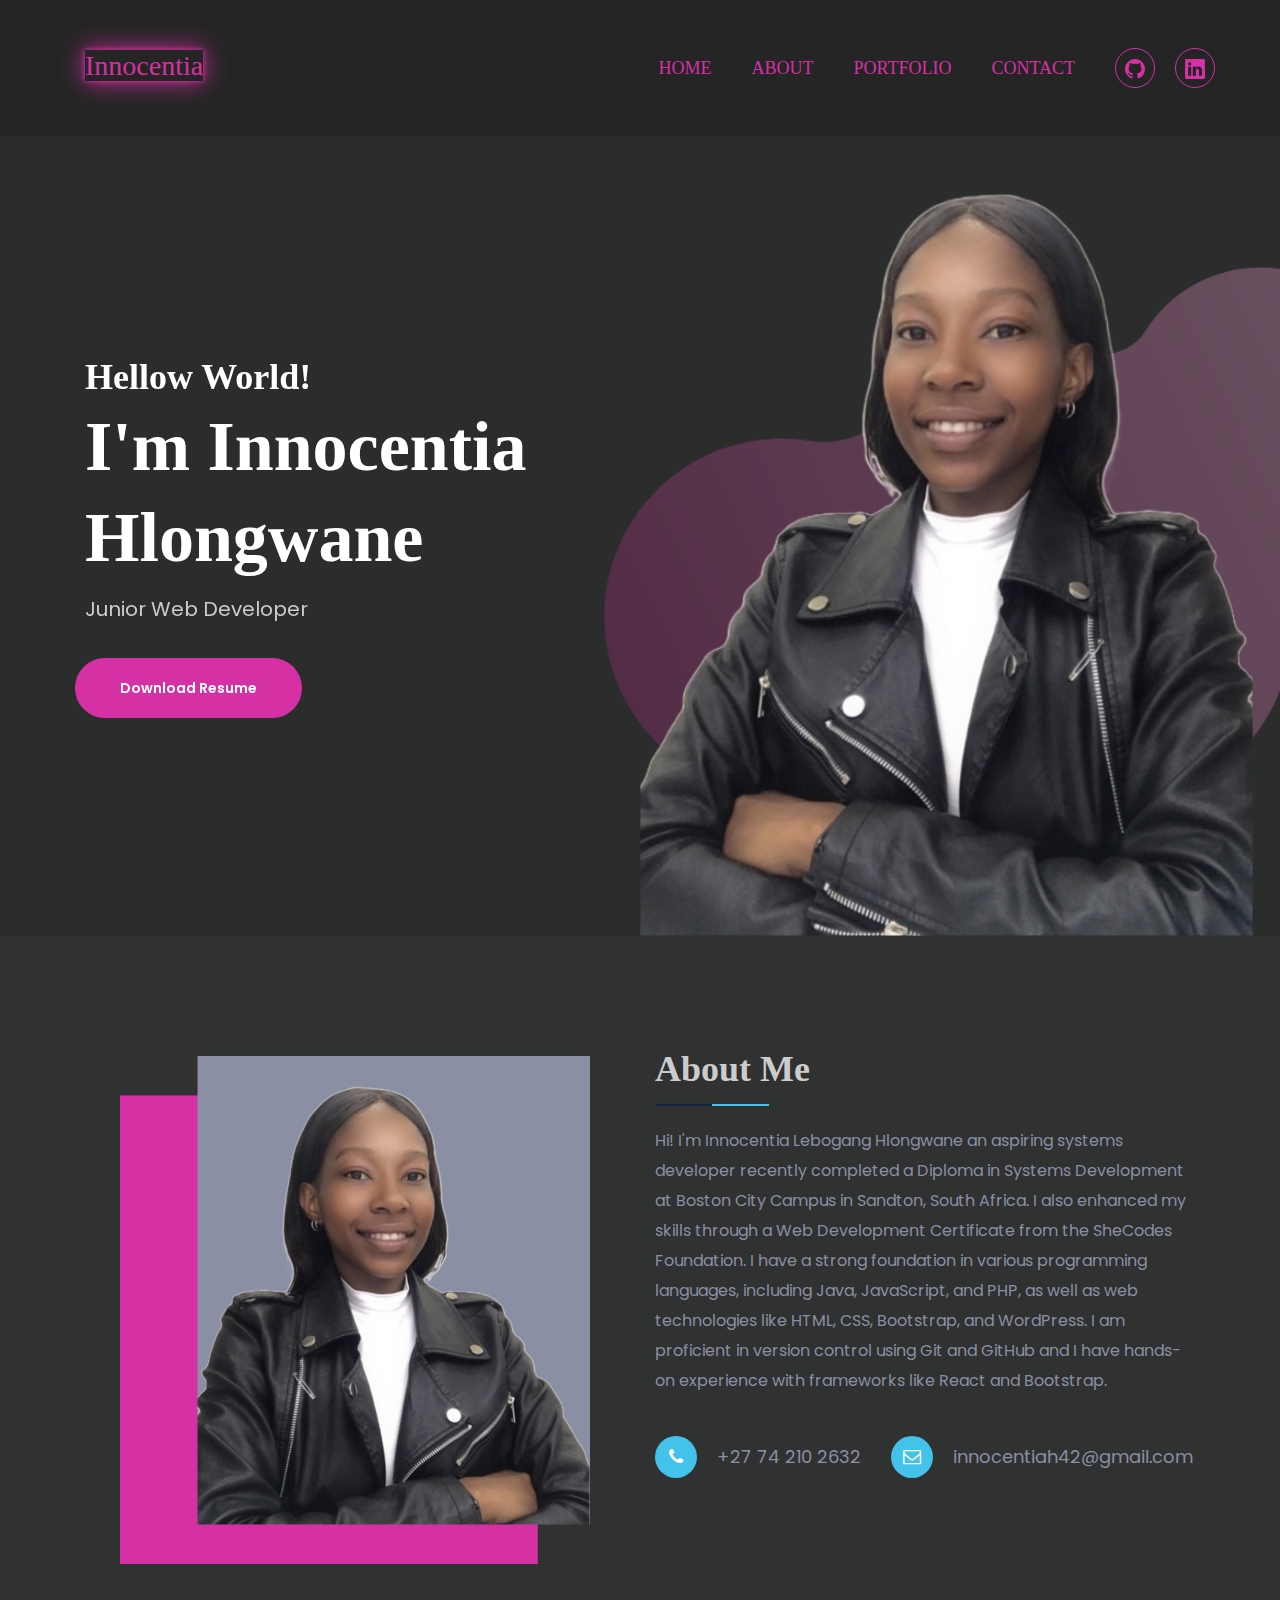
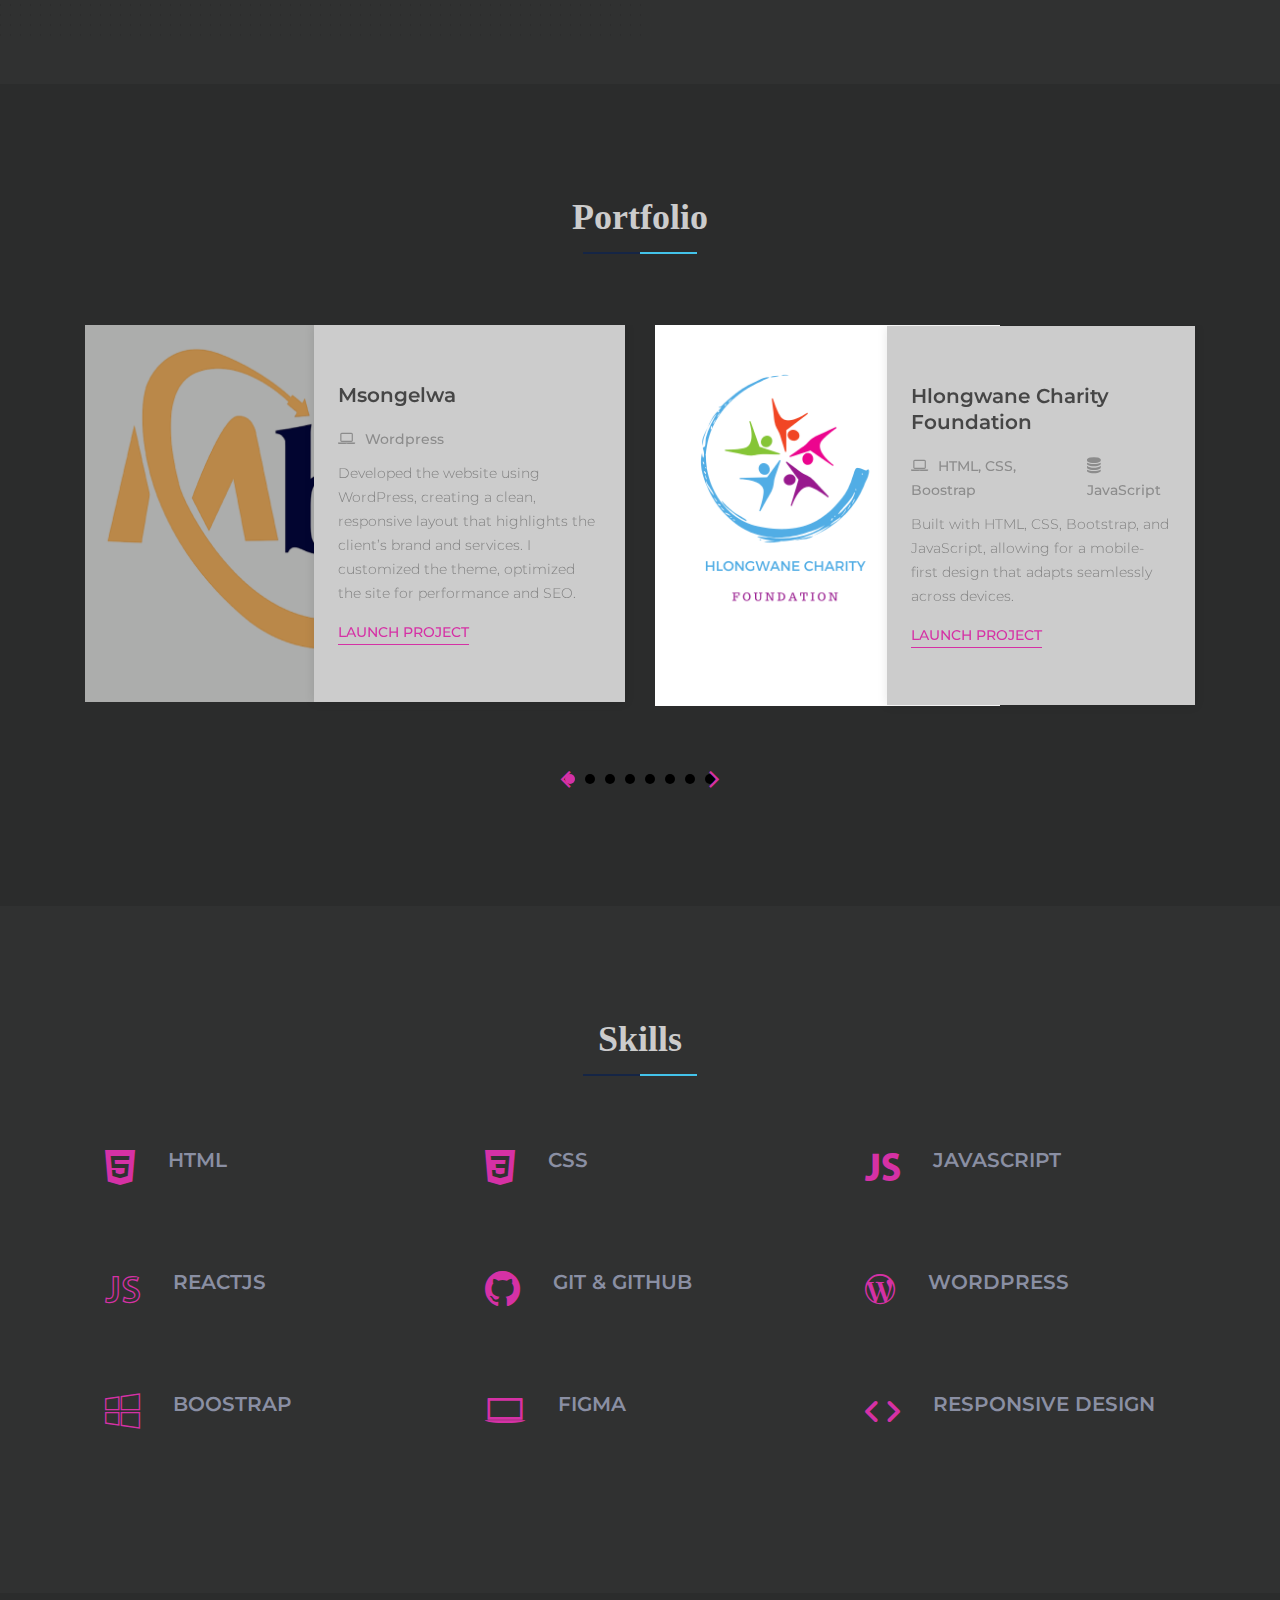
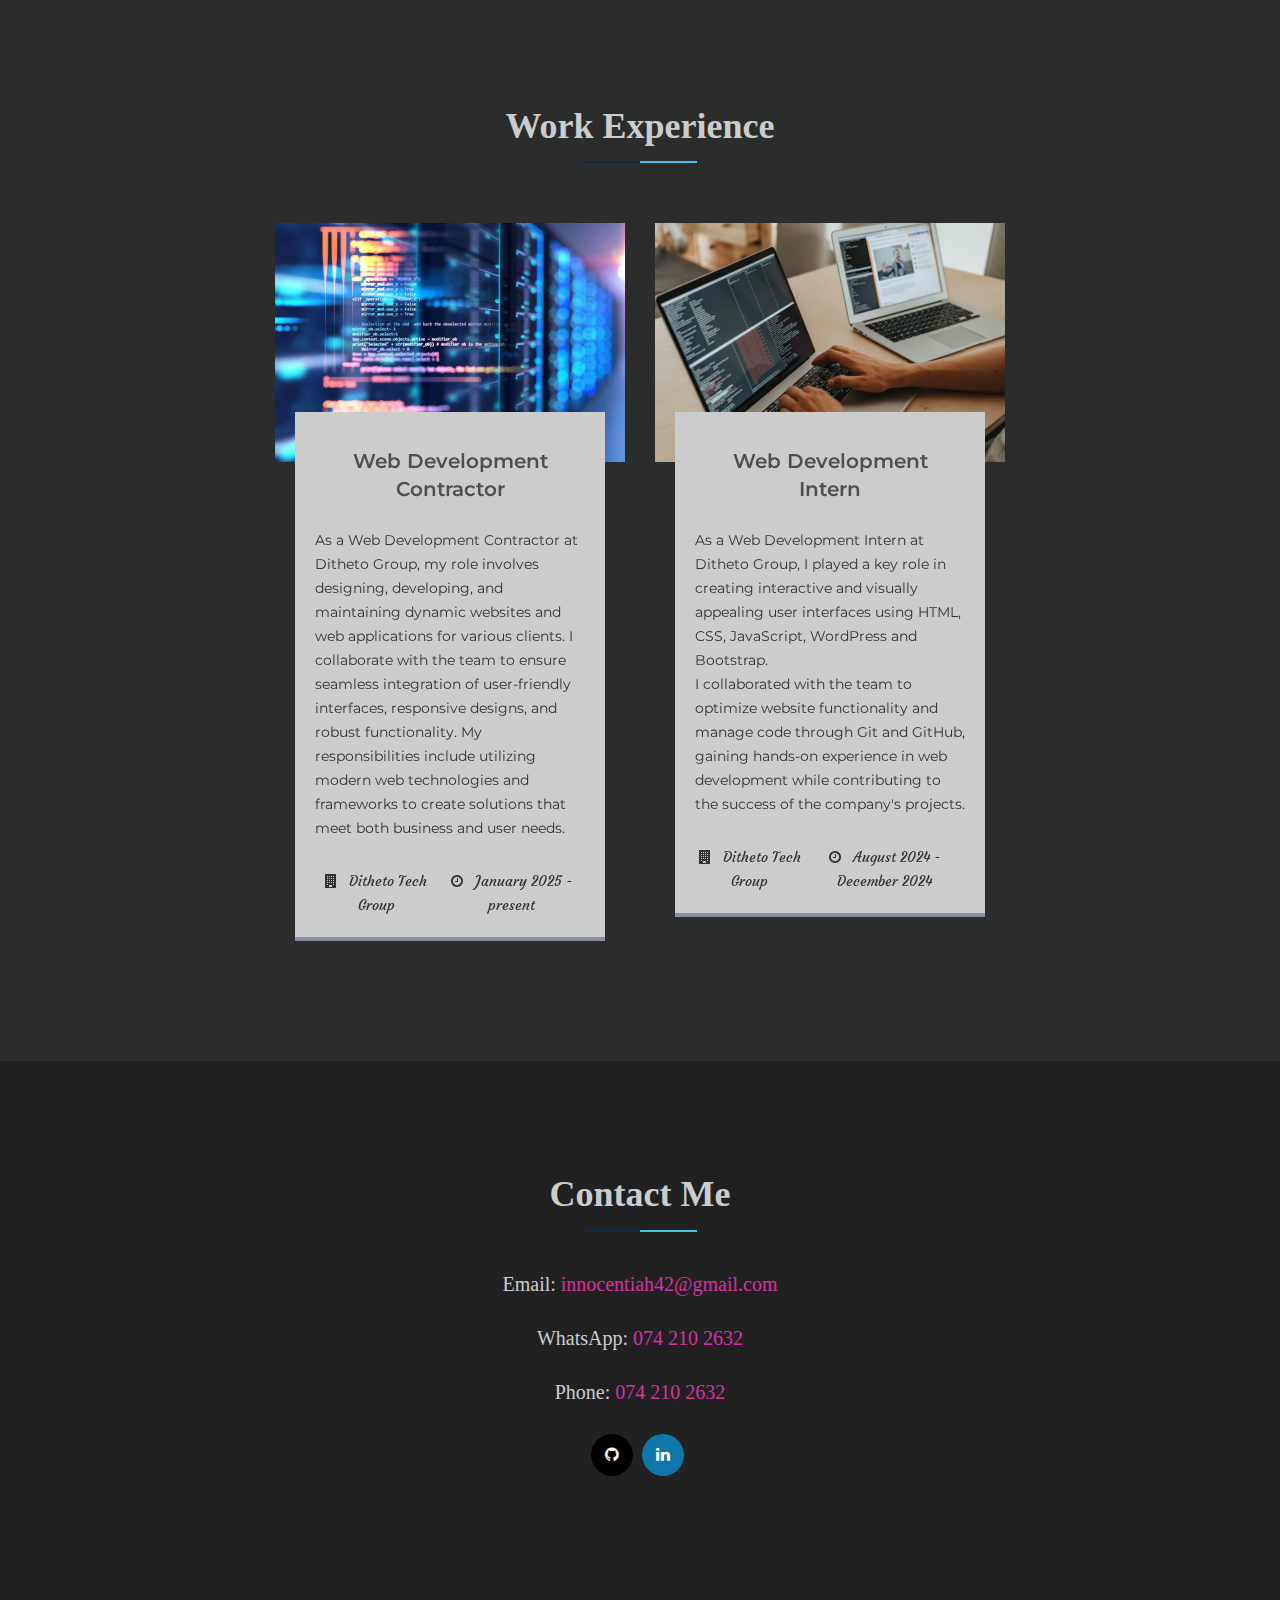
<file: index.html>
<!doctype html>
<html class="no-js" lang="zxx">

<head>
    <meta charset="utf-8">
    <meta http-equiv="x-ua-compatible" content="ie=edge">
    <title>Innocentia Hlongwane – Portfolio</title>
    <meta name="description" content="">
    <meta name="viewport" content="width=device-width, initial-scale=1, shrink-to-fit=no">

    <!-- Favicon -->
    <link rel="shortcut icon" href="img/portfolio/logo/innocent-logo.png" type="image/x-icon">
    <link rel="apple-touch-icon" href="img/portfolio/logo/innocent-logo.png">

    <!-- Plugins -->
    <link rel="stylesheet" href="myPortfolio/src/src/css/bootstrap.min.css">
    <link rel="stylesheet" href="myPortfolio/src/src/css/plugins.css">

    <!-- Style Css -->
    <link rel="stylesheet" href="myPortfolio/src/src/css/style.css">

    <!-- Custom Styles -->
    <link rel="stylesheet" href="myPortfolio/src/src/css/custom.css">
</head>

<body>

    <!-- Wrapper -->
    <div id="wrapper" class="wrapper">

        <!-- Header -->
        <header class="header header-1 header--static body-header clearfix">
            <div class="container">
                <div class="row align-items-center justify-content-between">
                    <div class="col">
                        <div class="logo">
                            <a class="navbar-brand" href="index.html">Innocentia</a>
                        </div>
                    </div>
                    <div class="col-auto me-auto d-flex align-items-center">
                        <nav class="mainmenu_nav with-mega-menu forall-element-page d-none d-lg-block">
                            <ul class="mainmenu">
                                <li>
                                    <a href="#Home">Home</a>
                                </li>
                                <li>
                                    <a href="#About">About</a>
                                </li>
                                <li>
                                    <a href="#Portfolio">Portfolio</a>
                                </li>
                                <li>
                                    <a href="#Contact">Contact</a>
                                </li>
                            </ul>
                        </nav>
                         <div class="social-links2 d-flex justify-content-end">
              <a
                href="https://github.com/InnocentiaHlongwane"
                target="_blank"
                title="github Profile"
              >
              <svg xmlns="http://www.w3.org/2000/svg" width="20" height="20" fill="currentColor" class="bi bi-github" viewBox="0 0 16 16">
                <path d="M8 0C3.58 0 0 3.58 0 8c0 3.54 2.29 6.53 5.47 7.59.4.07.55-.17.55-.38 0-.19-.01-.82-.01-1.49-2.01.37-2.53-.49-2.69-.94-.09-.23-.48-.94-.82-1.13-.28-.15-.68-.52-.01-.53.63-.01 1.08.58 1.23.82.72 1.21 1.87.87 2.33.66.07-.52.28-.87.51-1.07-1.78-.2-3.64-.89-3.64-3.95 0-.87.31-1.59.82-2.15-.08-.2-.36-1.02.08-2.12 0 0 .67-.21 2.2.82.64-.18 1.32-.27 2-.27s1.36.09 2 .27c1.53-1.04 2.2-.82 2.2-.82.44 1.1.16 1.92.08 2.12.51.56.82 1.27.82 2.15 0 3.07-1.87 3.75-3.65 3.95.29.25.54.73.54 1.48 0 1.07-.01 1.93-.01 2.2 0 .21.15.46.55.38A8.01 8.01 0 0 0 16 8c0-4.42-3.58-8-8-8"/>
              </svg>
              </a>
              <a
                href="https://www.linkedin.com/in/innocentia-lebogang-hlongwane-349632282/"
                target="_blank"
                title="linkedin Profile"
              >
              <svg xmlns="http://www.w3.org/2000/svg" width="20" height="20" fill="currentColor" class="bi bi-linkedin" viewBox="0 0 16 16">
                <path d="M0 1.146C0 .513.526 0 1.175 0h13.65C15.474 0 16 .513 16 1.146v13.708c0 .633-.526 1.146-1.175 1.146H1.175C.526 16 0 15.487 0 14.854zm4.943 12.248V6.169H2.542v7.225zm-1.2-8.212c.837 0 1.358-.554 1.358-1.248-.015-.709-.52-1.248-1.342-1.248S2.4 3.226 2.4 3.934c0 .694.521 1.248 1.327 1.248zm4.908 8.212V9.359c0-.216.016-.432.08-.586.173-.431.568-.878 1.232-.878.869 0 1.216.662 1.216 1.634v3.865h2.401V9.25c0-2.22-1.184-3.252-2.764-3.252-1.274 0-1.845.7-2.165 1.193v.025h-.016l.016-.025V6.169h-2.4c.03.678 0 7.225 0 7.225z"/>
              </svg>
              </a>
          </div>
                    </div>
                </div>

                <div class="row">
                    <div class="col-lg-12 d-none">
                        <nav class="mobilemenu__nav">
                            <ul class="meninmenu">
                                <li><a href="#Home">Home</a></li>
                                <li><a href="#About">About</a></li>
                                <li><a href="#Portfolio">Portfolio</a></li>
                                <li><a href="#Contact">Contact</a></li> 
                            </ul>
                        </nav>
                    </div>
                </div>

                <!-- Mobile Menu -->
                <div class="mobile-menu d-block d-lg-none"></div>
                <!-- Mobile Menu -->
            </div>
        </header>
        <!--// Header -->

         <!-- Start Slider Area -->
        <div class="ht-mega-slider" id="Home">
            <div class="ht-mega-slider-activation">
                <!-- Start Single Slide -->
                <div class="ht-slide slider-style-2 bg_image--123 d-flex align-items-center animation__style--1">
                    <div class="container">
                        <div class="row align-items-center text-start">
                            <div class="col-xl-7 col-lg-6 col-md-12 col-12">
                                <div class="hero-body content text-start">
                                    <h2>Hellow World!</h2>
                                    <h1>I'm Innocentia Hlongwane</h1>
                                    <p>Junior Web Developer</p>
                                    <div class="slide-btn">
                                        <a class="cln-btn" href="myPortfolio/src/src/doc/InnodevCV.pdf">Download Resume</a>
                                    </div>
                                </div>
                            </div>
                        </div>
                    </div>
                </div>
                <!-- End Single Slide -->
            </div>
        </div>
        <!-- End Slider Area -->

        <!-- Page Conttent -->
        <main class="page-content">

           <!-- Start About Area -->
            <div class="reapir-about-area section-ptb-120" id="About">
                <div class="container">
                    <div class="row">
                        <div class="col-lg-6">
                            <div class="thumb">
                                <img src="myPortfolio/src/src/img/portfolio/about/lebzaa.png" alt="about me">
                            </div>
                        </div>
                        <div class="col-lg-6">
                            <div class="content">
                                <div class="section-title--9">
                                    <h2>About Me</h2>
                                    <img src="myPortfolio/src/src/img/repair/logo/title.png" alt="title shape">
                                </div>
                                <p>
                          Hi! I'm Innocentia Lebogang Hlongwane an aspiring systems developer recently completed a Diploma in Systems Development
                           at Boston City Campus in Sandton, South Africa. I also enhanced my skills through a Web Development Certificate from 
                           the SheCodes Foundation. I have a strong foundation in various programming languages, including Java, JavaScript,
                            and PHP, as well as web technologies like HTML, CSS, Bootstrap, and WordPress. I am proficient in version control
                             using Git and GitHub and I have hands-on experience with frameworks like React and Bootstrap.</p>
                                <div class="address">
                                    <p><i class="fa fa-phone"></i> +27 74 210 2632</p>
                                    <p><i class="fa fa-envelope-o"></i> innocentiah42@gmail.com</p>
                                </div>
                            </div>
                        </div>
                    </div>
                </div>

                <div class="shape">
                    <img src="myPortfolio/src/src/img/repair/about/shape.png" alt="shape image">
                </div>
            </div>
            <!-- End About Area -->

                <!-- Start Portfolio Carousel Style-->
            <div class="section-post-carousel section-ptb-120 bg_color--2" id="Portfolio">
                <div class="container">
                    <div class="row">
                        <div class="col-lg-12">
                           <div class="section-title--9 text-center">
                                    <h2>Portfolio</h2>
                                    <img src="myPortfolio/src/src/img/repair/logo/title.png" alt="title shape">
                              </div>
                        </div>
                    </div>

                    <div class="row mt--60 pb--60">
                        <div class="col-lg-12">
                            <div class="post-carousel-wrapper post-carousel-active-4 gardeninig-blog">

                                  <!-- Start Single Post -->
                                <div class="post-carousel post-carousel-4">
                                    <div class="post-carousel-flex">
                                        <div class="thumb">
                                            <a href="#">
                                                <img src="myPortfolio/src/src/img/portfolio/portfolio/mbs2-logo.png" alt="Msongelwa">
                                            </a>
                                        </div>
                                        <div class="ptc-content">
                                            <div class="content">
                                                <h2><a href="#">Msongelwa</a></h2>
                                                <ul class="meta">
                                                    <li><i class="fa fa-laptop"></i><a href="#">Wordpress</a></li>
                                                    <!--<li><i class="fa fa-database"></i>JavaScript</li>-->
                                                </ul>
                                                <p>Developed the website using WordPress, creating a clean, responsive layout that highlights the client’s brand and services. 
                                                    I customized the theme, optimized the site for performance and SEO.</p>
                                                <div class="post-btn">
                                                    <a class="readmore-btn" href="https://msongelwa.co.za/">LAUNCH PROJECT</a>
                                                </div>
                                            </div>
                                        </div>
                                    </div>
                                </div>
                                <!-- End Single Post -->

                                <!-- Start Single Post -->
                                <div class="post-carousel post-carousel-4">
                                    <div class="post-carousel-flex">
                                        <div class="thumb">
                                            <a href="#">
                                                <img src="myPortfolio/src/src/img/portfolio/portfolio/HCF.png" alt="HCF">
                                            </a>
                                        </div>
                                        <div class="ptc-content">
                                            <div class="content">
                                                <h2><a href="#">Hlongwane Charity Foundation</a></h2>
                                                <ul class="meta">
                                                    <li><i class="fa fa-laptop"></i>HTML, CSS, Boostrap</li>
                                                    <li><i class="fa fa-database"></i>JavaScript</li>
                                                </ul>
                                                <p>Built with HTML, CSS, Bootstrap, and JavaScript, allowing for a mobile-first design that
                                                     adapts seamlessly across devices.</p>
                                                <div class="post-btn">
                                                    <a class="readmore-btn" href="#">LAUNCH PROJECT</a>
                                                </div>
                                            </div>
                                        </div>
                                    </div>
                                </div>
                                <!-- End Single Post -->

                                <!-- Start Single Post -->
                                <div class="post-carousel post-carousel-4">
                                    <div class="post-carousel-flex">
                                        <div class="thumb">
                                            <a href="#">
                                                <img src="myPortfolio/src/src/img/portfolio/portfolio/maxmax.png" alt="max handyman">
                                            </a>
                                        </div>
                                        <div class="ptc-content">
                                            <div class="content">
                                                <h2><a href="#">Max's Handyman</a></h2>
                                                <ul class="meta">
                                                    <li><i class="fa fa-laptop"></i><a href="#">HTML, CSS, Boostrap</a></li>
                                                    <li><i class="fa fa-database"></i>PHP, MySql</li>
                                                </ul>
                                                <p>Developed a business website using HTML, CSS, JavaScript,
                                                     and Bootstrap, focusing on clean design and service listings.</p>
                                                <div class="post-btn">
                                                    <a class="readmore-btn" href="https://max-handyman.netlify.app/">LAUNCH PROJECT</a>
                                                </div>
                                            </div>
                                        </div>
                                    </div>
                                </div>
                                <!-- End Single Post -->

                                <!-- Start Single Post -->
                                <div class="post-carousel post-carousel-4">
                                    <div class="post-carousel-flex">
                                        <div class="thumb">
                                            <a href="#">
                                                <img src="myPortfolio/src/src/img/portfolio/portfolio/coffee (1).png" alt="opulent roastery">
                                            </a>
                                        </div>
                                        <div class="ptc-content">
                                            <div class="content">
                                                <h2><a href="#">Opulent Roastery</a></h2>
                                                <ul class="meta">
                                                    <li><i class="fa fa-laptop"></i><a href="#">HTML, CSS</a></li>
                                                    <li><i class="fa fa-database"></i>JavaScript</li>
                                                </ul>
                                                <p>Designed and developed a sleek coffee shop website using HTML and CSS,
                                                     highlighting brand identity through elegant visuals, menu sections, and contact features.</p>
                                                <div class="post-btn">
                                                    <a class="readmore-btn" href="https://the-coffee-boutique.netlify.app/">LAUNCH PROJECT</a>
                                                </div>
                                            </div>
                                        </div>
                                    </div>
                                </div>
                                <!-- End Single Post -->

                                <!-- Start Single Post -->
                                <div class="post-carousel post-carousel-4">
                                    <div class="post-carousel-flex">
                                        <div class="thumb">
                                            <a href="#">
                                                <img src="myPortfolio/src/src/img/portfolio/portfolio/fossil.png" alt="Fossil">
                                            </a>
                                        </div>
                                        <div class="ptc-content">
                                            <div class="content">
                                                <h2><a href="#">Fossil Landing Page</a></h2>
                                                <ul class="meta">
                                                    <li><i class="fa fa-laptop"></i><a href="#">HTML, CSS</a></li>
                                                    <li><i class="fa fa-database"></i>JavaScript</li>
                                                </ul>
                                                <p>Created a modern product landing page for Fossil using HTML, CSS, and
                                                     JavaScript, focusing on clean layout and interactive elements.</p>
                                                <div class="post-btn">
                                                    <a class="readmore-btn" href="#">LAUNCH PROJECT</a>
                                                </div>
                                            </div>
                                        </div>
                                    </div>
                                </div>
                                <!-- End Single Post -->

                                <!-- Start Single Post -->
                                <div class="post-carousel post-carousel-4">
                                    <div class="post-carousel-flex">
                                        <div class="thumb">
                                            <a href="#">
                                                <img src="myPortfolio/src/src/img/portfolio/portfolio/weather.png" alt="weather">
                                            </a>
                                        </div>
                                        <div class="ptc-content">
                                            <div class="content">
                                                <h2><a href="#">Weather App</a></h2>
                                                <ul class="meta">
                                                    <li><i class="fa fa-laptop"></i><a href="#">HTML, CSS</a></li>
                                                    <li><i class="fa fa-database"></i>JavaScript, API</li>
                                                </ul>
                                                <p>Built a weather application using JavaScript, HTML, and CSS,
                                                     integrating a weather API to display real-time data based on user input.</p>
                                                <div class="post-btn">
                                                    <a class="readmore-btn" href="https://weather-application-101.netlify.app/">LAUNCH PROJECT</a>
                                                </div>
                                            </div>
                                        </div>
                                    </div>
                                </div>
                                <!-- End Single Post -->

                                 <!-- Start Single Post -->
                                <div class="post-carousel post-carousel-4">
                                    <div class="post-carousel-flex">
                                        <div class="thumb">
                                            <a href="#">
                                                <img src="myPortfolio/src/src/img/portfolio/portfolio/taskManager.png" alt="TaskManager">
                                            </a>
                                        </div>
                                        <div class="ptc-content">
                                            <div class="content">
                                                <h2><a href="#">Task Manager</a></h2>
                                                <ul class="meta">
                                                    <li><i class="fa fa-laptop"></i><a href="#">HTML, CSS, Boostrap</a></li>
                                                    <li><i class="fa fa-database"></i>PHP, MySql</li>
                                                </ul>
                                                <p>The TaskManager is designed to provide a comprehensive solution for managing tasks efficiently.
                                                     Including features such as task creation, updating, deletion, and categorization.</p>
                                                <div class="post-btn">
                                                    <a class="readmore-btn" href="https://taskmaster101.netlify.app/">LAUNCH PROJECT</a>
                                                </div>
                                            </div>
                                        </div>
                                    </div>
                                </div>
                                <!-- End Single Post -->

                                     <!-- Start Single Post -->
                                <div class="post-carousel post-carousel-4">
                                    <div class="post-carousel-flex">
                                        <div class="thumb">
                                            <a href="#">
                                                <img src="myPortfolio/src/src/img/portfolio/portfolio/Figma.png" alt="figma UI">
                                            </a>
                                        </div>
                                        <div class="ptc-content">
                                            <div class="content">
                                                <h2><a href="#">Figma UI Coffee App</a></h2>
                                                <ul class="meta">
                                                    <li><i class="fa fa-laptop"></i><a href="#">Figma</a></li>
                                                    <li><i class="fa fa-database"></i>Figma</li>
                                                </ul>
                                                <p>Designed high-fidelity mockups for multiple web projects using Figma,
                                                     focusing on responsive layouts, user-friendly interfaces, and consistent visual hierarchy to enhance user experience and branding.</p>
                                                <div class="post-btn">
                                                    <a class="readmore-btn" href="https://www.figma.com/design/0np8kLHYTZQbMLLnG7XqkQ/Coffee?node-id=0-1&p=f&t=lyTR8FipX1c2CSCY-0">LAUNCH PROJECT</a>
                                                </div>
                                            </div>
                                        </div>
                                    </div>
                                </div>
                                <!-- End Single Post -->

                            </div>
                        </div>
                    </div>
                </div>
            </div>
            <!-- End Potfolio Carousel  Style-->


            <!-- Start Skills Style-->
            <div class="section-service section-ptb-120 bg_color--4">
                <div class="container">
                    <div class="row">
                        <div class="col-lg-12">
                           <div class="section-title--9 text-center">
                                    <h2>Skills</h2>
                                    <img src="myPortfolio/src/src/img/repair/logo/title.png" alt="title shape">
                              </div>
                        </div>
                    </div>
                    <div class="row mt--20">
                        <!-- Start Single Skill -->
                        <div class="col-lg-4 col-md-6 col-sm-6 col-12">
                            <div class="service service-7">
                                <div class="icons">
                                    <i class="ion-social-html5"></i>
                                </div>
                                <div class="content">
                                    <h4>HTML</h4>
                                </div>
                            </div>
                        </div>
                        <!-- End Single Skill -->
                        <!-- Start Single Skill -->
                        <div class="col-lg-4 col-md-6 col-sm-6 col-12">
                            <div class="service service-7">
                                <div class="icons">
                                    <i class="ion-social-css3"></i>
                                </div>
                                <div class="content">
                                    <h4>CSS</h4>
                                </div>
                            </div>
                        </div>
                        <!-- End Single Skill -->
                         <!-- Start Single Skill -->
                        <div class="col-lg-4 col-md-6 col-sm-6 col-12">
                            <div class="service service-7">
                                <div class="icons">
                                    <i class="ion-social-javascript"></i>
                                </div>
                                <div class="content">
                                    <h4>JavaScript</h4>
                                </div>
                            </div>
                        </div>
                        <!-- End Single Skill -->
                         <!-- Start Single Skill -->
                        <div class="col-lg-4 col-md-6 col-sm-6 col-12">
                            <div class="service service-7">
                                <div class="icons">
                                    <i class="ion-social-javascript-outline"></i>
                                </div>
                                <div class="content">
                                    <h4>ReactJs</h4>
                                </div>
                            </div>
                        </div>
                        <!-- End Single Skill -->
                         <!-- Start Single Skill -->
                        <div class="col-lg-4 col-md-6 col-sm-6 col-12">
                            <div class="service service-7">
                                <div class="icons">
                                    <i class="ion-social-github"></i>
                                </div>
                                <div class="content">
                                    <h4>Git & GitHub</h4>
                                </div>
                            </div>
                        </div>
                        <!-- End Single Skill -->
                        <!-- Start Single Skill -->
                        <div class="col-lg-4 col-md-6 col-sm-6 col-12">
                            <div class="service service-7">
                                <div class="icons">
                                    <i class="ion-social-wordpress-outline"></i>
                                </div>
                                <div class="content">
                                    <h4>WordPress</h4>
                                </div>
                            </div>
                        </div>
                        <!-- End Single Skill -->
                        <!-- Start Single Skill -->
                        <div class="col-lg-4 col-md-6 col-sm-6 col-12">
                            <div class="service service-7">
                                <div class="icons">
                                    <i class="ion-social-windows-outline"></i>
                                </div>
                                <div class="content">
                                    <h4>Boostrap</h4>
                                </div>
                            </div>
                        </div>
                        <!-- End Single Skill -->
                        <!-- Start Single Skill -->
                        <div class="col-lg-4 col-md-6 col-sm-6 col-12">
                            <div class="service service-7">
                                <div class="icons">
                                    <i class="ion-laptop"></i>
                                </div>
                                <div class="content">
                                    <h4>Figma</h4>
                                </div>
                            </div>
                        </div>
                        <!-- End Single Skill -->
                        <!-- Start Single Skill -->
                        <div class="col-lg-4 col-md-6 col-sm-6 col-12">
                            <div class="service service-7">
                                <div class="icons">
                                    <i class="ion-code"></i>
                                </div>
                                <div class="content">
                                    <h4>Responsive Design</h4>
                                </div>
                            </div>
                        </div>
                        <!-- End Single Skill -->
                        
                    </div>
                </div>
            </div>
            <!-- End skill Style-->

             <!-- Start work experience Carousel Style-->
            <div class="section-post-carousel section-ptb-120 bg_color--2">
                <div class="container">
                    <div class="row">
                        <div class="col-lg-12">
                            <div class="section-title--9 text-center">
                                    <h2>Work Experience</h2>
                                    <img src="myPortfolio/src/src/img/repair/logo/title.png" alt="title shape">
                              </div>
                        </div>
                    </div>
                    <div class="row mt--50">
                        <div class="col-lg-12">

                            <div class="post-carousel-wrapper post-carousel-activ-2">

                                <!-- Start Single Post -->
                                <div class="post-carousel post-carousel-2 construction-post">
                                    <div class="thumb">
                                        <a href="#">
                                            <img src="myPortfolio/src/src/img/portfolio/portfolio/st.png" alt="experience1">
                                        </a>
                                    </div>
                                    <div class="ptc-content">
                                        <div class="content">
                                            <h2><a href="#">Web Development Contractor</a></h2>
                                            
                                            <p>As a Web Development Contractor at Ditheto Group, my role involves designing, developing, and maintaining dynamic websites and web applications for various clients.

                                             I collaborate with the team to ensure seamless integration of user-friendly interfaces, responsive designs, and robust functionality.
                                              My responsibilities include utilizing modern web technologies and frameworks to create solutions that meet both business and user needs.</p>
                                            <ul class="meta">
                                                <li><i class="fa fa-building"></i>Ditheto Tech Group</li>
                                                <li><i class="fa fa-clock-o"></i>January 2025 - present</li>
                                            </ul>
                                        </div>
                                    </div>
                                </div>
                                <!-- End Single Post -->

                                <!-- Start Single Post -->
                                <div class="post-carousel post-carousel-2 construction-post">
                                    <div class="thumb">
                                        <a href="#">
                                            <img src="myPortfolio/src/src/img/portfolio/portfolio/computer.png" alt="experience2">
                                        </a>
                                    </div>
                                    <div class="ptc-content">
                                        <div class="content">
                                            <h2><a href="#">Web Development Intern</a></h2>
                                            
                                            <p>As a Web Development Intern at Ditheto Group, I played a key role in creating interactive and visually appealing user interfaces using HTML, CSS, JavaScript, WordPress and Bootstrap.

                                               <br/>I collaborated with the team to optimize website functionality and manage code through Git and GitHub, gaining hands-on experience in web development while contributing to the success of the company's projects.</p>
                                            <ul class="meta">
                                                <li><i class="fa fa-building"></i>Ditheto Tech Group</li>
                                                <li><i class="fa fa-clock-o"></i>August 2024 - December 2024</li>
                                            </ul>
                                        </div>
                                    </div>
                                </div>
                                <!-- End Single Post -->

                            </div>
                        </div>
                    </div>
                </div>
            </div>
            <!-- End experience Carousel  Style-->

            
        <!-- Footer -->
        <footer class="footer" id="Contact">
            <div class="footer-top bg_color--38 ht-footer-3">
                <div class="container">
                    <div class="row">

                        <!-- Start Single Widget -->
                        <div class="col-12">
                            <div class="footer-widget footer-style-3 text-center ptb--120">
                                <div class="content">
                                    <div class="section-title--9 text-center text-white">
                                    <h2>Contact Me</h2>
                                    <img src="myPortfolio/src/src/img/repair/logo/title.png" alt="title shape">
                              </div>

                            <div class="info">
                                <p>Email:
                                 <a href="mailto:innocentiah42@gmail.com" target="_blank"> innocentiah42@gmail.com </a> </p>
                                      <p>WhatsApp: <a href="https://wa.me/0742102632">074 210 2632</a></p>
                                      <p>Phone: <a href="tel:074212632">074 210 2632</a></p>
                                    </div>

                                    <div class="social-share social-circle">
                                        <!--<a class="facebook" title="facebook" href="#"><i class="fa fa-facebook"></i></a>
                                        <a class="twitter" title="twitter" href="#"><i class="fa fa-twitter"></i></a>
                                        <a class="google-plus" title="google-plus" href="#"><i class="fa fa-google-plus"></i></a>-->
                                        <a class="github" title="github" href="https://github.com/InnocentiaHlongwane"><i class="fa fa-github"></i></a>
                                        <a class="linkedin" title="linkedin" href="https://www.linkedin.com/in/innocentia-lebogang-hlongwane-349632282/"><i class="fa fa-linkedin"></i></a>
                                    </div>
                                </div>
                            </div>
                        </div>
                        <!-- End Single Widget -->


                    </div>
                </div>
            </div>
        </footer>
        <!--// Footer -->


    </div>
    <!--// Wrapper -->

    <!-- Js Files -->
    <script src="myPortfolio/src/src/js/vendor/modernizr-3.6.0.min.js"></script>
    <script src="myPortfolio/src/src/js/vendor/jquery-3.6.0.min.js"></script>
    <script src="myPortfolio/src/src/js/popper.min.js"></script>
    <script src="myPortfolio/src/src/js/bootstrap.min.js"></script>
    <script src="myPortfolio/src/src/js/ajax-mail.js"></script>
    <script src="myPortfolio/src/src/js/plugins.js"></script>
    <script src="myPortfolio/src/src/js/main.js"></script>

</body>

</html>
</file>
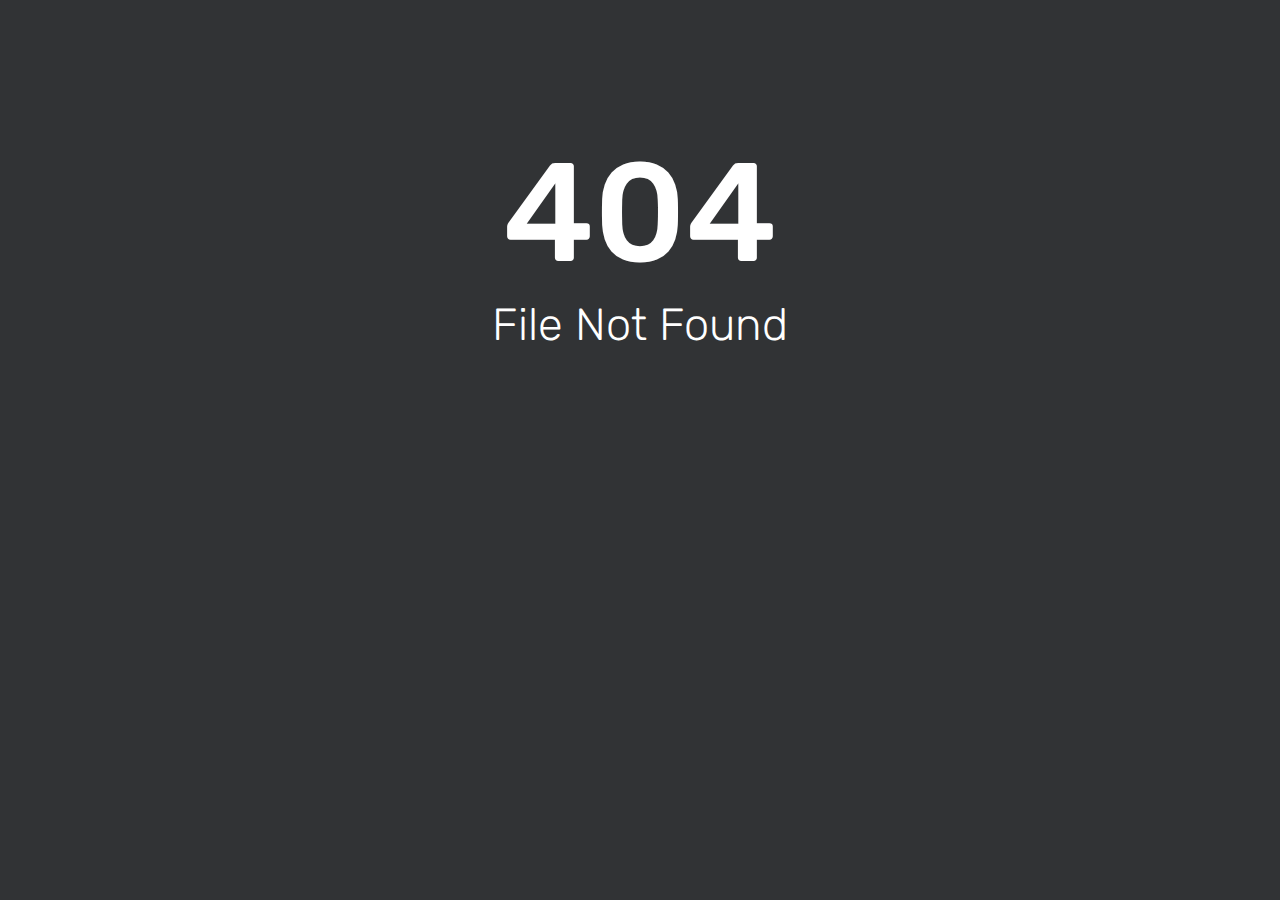
<file: myPortfolio/img/flipbox/team-1.html>
<html><head><title>404 - File Not Found</title><link href='//fonts.bunny.net/css?family=Rubik:300,400,500' rel='stylesheet' type='text/css'><style>html, body { width: 100%; margin: 0; padding: 0; text-align: center; font-family: 'Rubik'; background-repeat: no-repeat; background-position: bottom center; background-size: cover; color: white; height: 100%; background-color: #313335; } h1 {margin-bottom: 0px;font-weight: bold;font-size: 140px;font-weight: 500;padding-top: 130px;margin-bottom: -35px;}h2 {font-size: 45px;color: white; font-weight: 200;}</style></head><body><div id='content'><h1 style='margin-bottom: -35px;'>404</h1><h2>File Not Found</h2></div></body></html>
</file>
